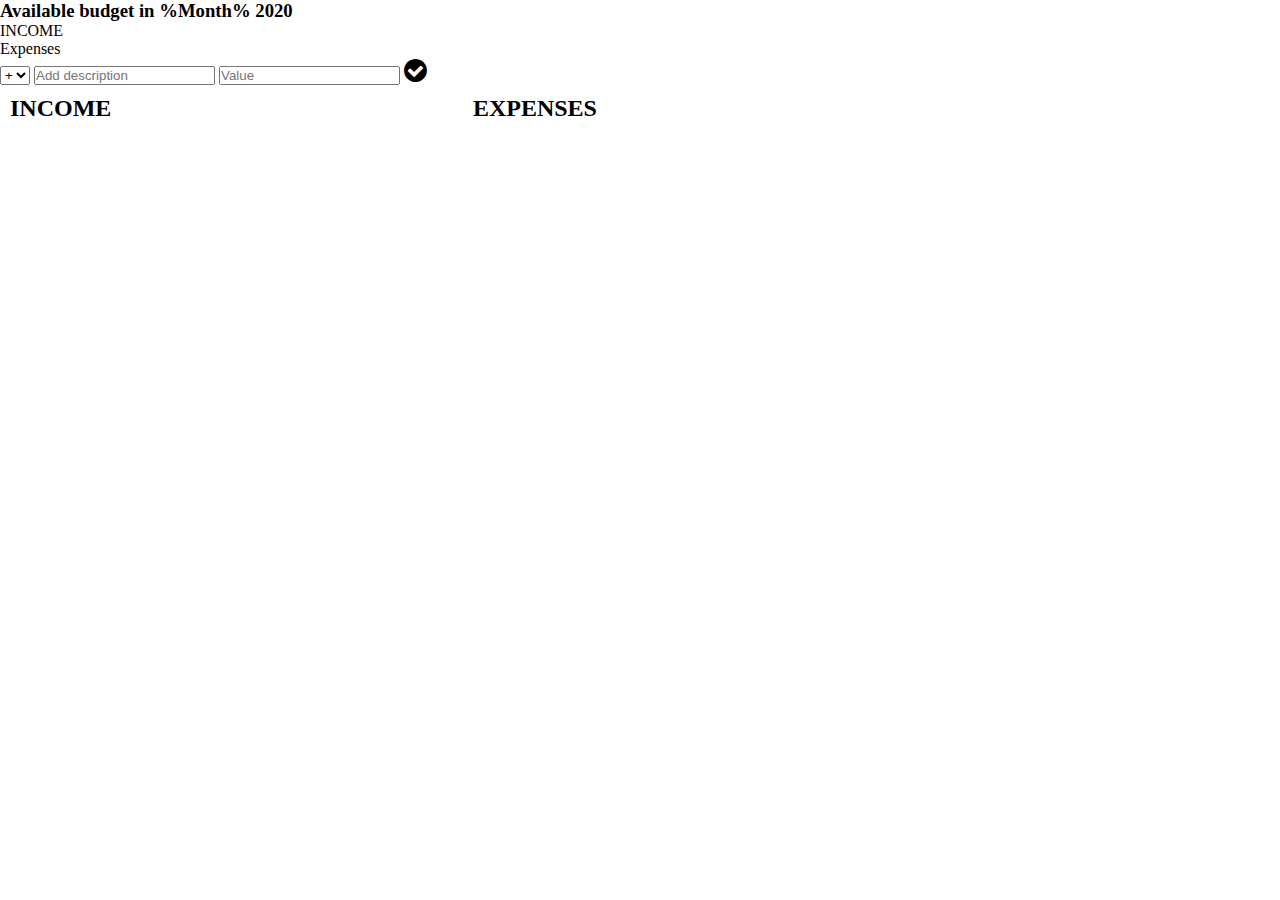
<file: The App/index.html>
<!DOCTYPE html>
<html lang="en">
  <head>
    <meta charset="UTF-8" />
    <meta name="viewport" content="width=device-width, initial-scale=1.0" />
    <link
      rel="stylesheet"
      href="https://cdnjs.cloudflare.com/ajax/libs/font-awesome/4.7.0/css/font-awesome.min.css"
    />
    <link rel="stylesheet" href="style.css" />
    <title>Document</title>
  </head>
  <body>
    <div id="container">
      <div id="budget-title">
        <h3>
          Available budget in
          <span class="budget__title--month">%Month%</span> 2020
        </h3>
        <div class="the-budget"></div>
        <div class="budget-income-sum">
          <span>INCOME</span>
          <div class="budget-total-inc"></div>
        </div>
        <div class="budget-expenses-sum">
          <span>Expenses</span>
          <div class="budget-total-exp"></div>
        </div>
      </div>
      <div id="budget-add-values">
        <select id="minusPlus">
          <option value="inc">+</option>
          <option value="exp">-</option>
        </select>

        <input
          type="text"
          placeholder="Add description"
          class="budget-add-descrtiption"
        />
        <input type="number" placeholder="Value" id="budget-add-number" />
        <button type="submit" class="budget-submit">
          <i class="fa fa-check-circle fa-2x"></i>
        </button>
      </div>
<div class="list-container">
      <div id="budget-income">
        <h2>INCOME </i></h2>
        <div class="budget-income-field-list">
          <!--
          <div class="item clearfix" id="income-0">
            <div class="item-description">Salary</div>
            <div class="right clearfix">
              <div class="item-value">+2,100.00</div>
              <div class="item-percentage">21%</div>
              <div class="item-delete">
                <button class="item-delete-button">
                 <i class="fa fa-times-circle">
                </button>
              </div>
            </div>
          </div>

          -->
        </div>
      </div>
      <div id="budget-expenses">
        <h2>EXPENSES</h2>
        <div class="budget-expenses-field-list">
            <!--
          <div class="item clearfix" id="expense-0">
            <div class="item-description">Salary</div>
            <div class="right clearfix">
              <div class="item-value">+2,100.00</div>
              <div class="item-delete">
                <button class="item-delete-button">
                 <i class="fa fa-times-circle">
                </button>
              </div>
            </div>
          </div>

          -->
          </div>
        </div>
      </div>
    </div>
  </div>
    <script src="script.js"></script>
  </body>
</html>
</file>
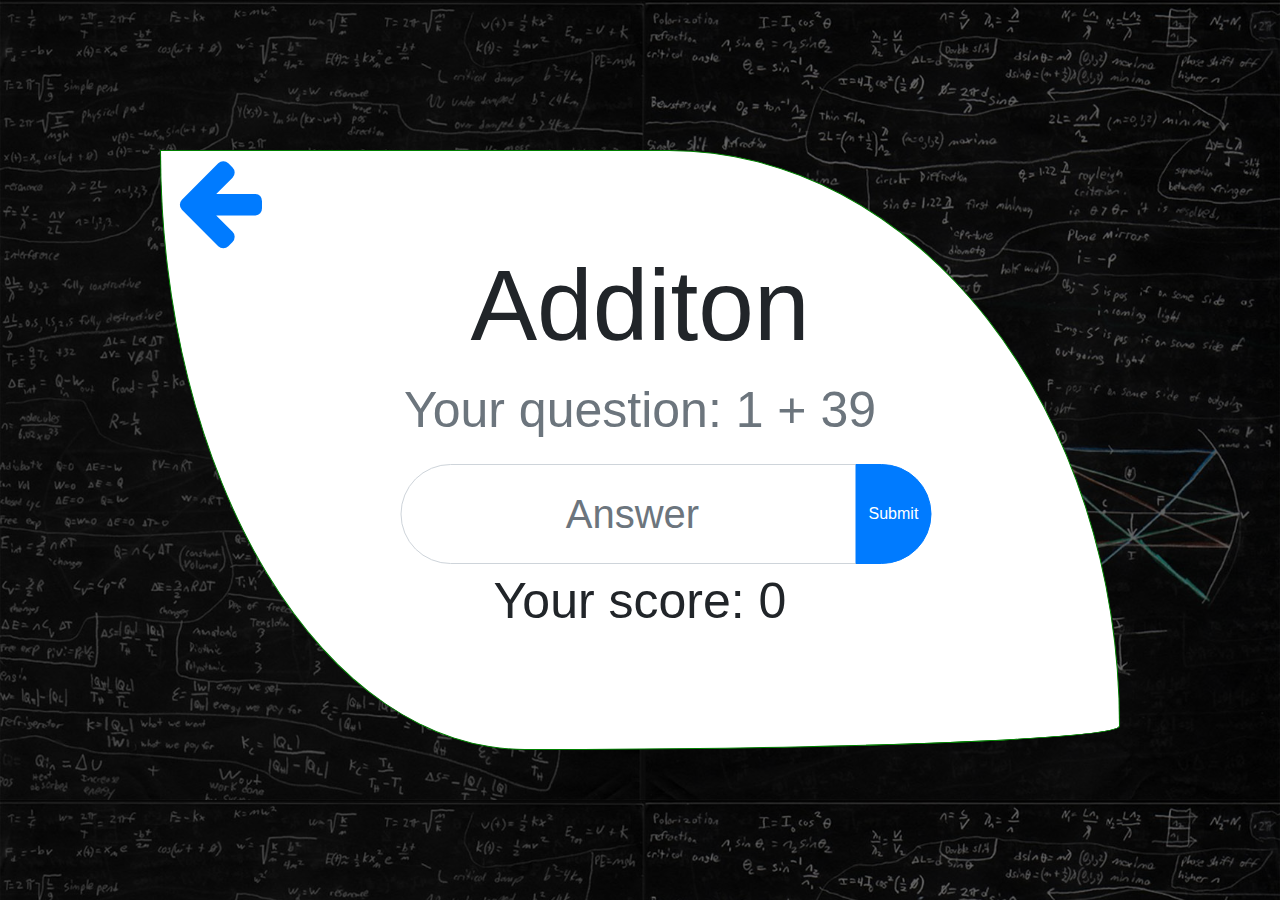
<file: pages/addition/index.html>
<!DOCTYPE html>
<html lang="en">
  <head>
    <meta charset="UTF-8" />
    <meta name="viewport" content="width=device-width, initial-scale=1" />
    <meta name="viewport" content="width=device-width, user-scalable=no" />
    <!-- BOOTSTRAP START -->
    <link
      rel="stylesheet"
      href="https://stackpath.bootstrapcdn.com/bootstrap/4.5.2/css/bootstrap.min.css"
      integrity="sha384-JcKb8q3iqJ61gNV9KGb8thSsNjpSL0n8PARn9HuZOnIxN0hoP+VmmDGMN5t9UJ0Z"
      crossorigin="anonymous"
    />
    <script
      src="https://code.jquery.com/jquery-3.5.1.slim.min.js"
      integrity="sha384-DfXdz2htPH0lsSSs5nCTpuj/zy4C+OGpamoFVy38MVBnE+IbbVYUew+OrCXaRkfj"
      crossorigin="anonymous"
    ></script>
    <script
      src="https://cdn.jsdelivr.net/npm/popper.js@1.16.1/dist/umd/popper.min.js"
      integrity="sha384-9/reFTGAW83EW2RDu2S0VKaIzap3H66lZH81PoYlFhbGU+6BZp6G7niu735Sk7lN"
      crossorigin="anonymous"
    ></script>
    <script
      src="https://stackpath.bootstrapcdn.com/bootstrap/4.5.2/js/bootstrap.min.js"
      integrity="sha384-B4gt1jrGC7Jh4AgTPSdUtOBvfO8shuf57BaghqFfPlYxofvL8/KUEfYiJOMMV+rV"
      crossorigin="anonymous"
    ></script>
    <link href="../../styles/bootstrapPages.css" rel="stylesheet" />
    <!-- BOOTSTRAP END -->
    <!-- FontAwesome start-->
    <link
      rel="stylesheet"
      href="https://stackpath.bootstrapcdn.com/font-awesome/4.7.0/css/font-awesome.min.css"
      integrity="sha384-wvfXpqpZZVQGK6TAh5PVlGOfQNHSoD2xbE+QkPxCAFlNEevoEH3Sl0sibVcOQVnN"
      crossorigin="anonymous"
    />
    <!-- FontAwesome end -->
    <title>Document</title>
  </head>
  <body>
    <div id="container" class="container">
      <a href="../../index.html">
        <i class="fa fa-arrow-left hvr-icon-back .hvr-icon fa-2x"></i
      ></a>
      <!-- STILL IN TEST
      <span class="time">TIME: <span id="time">10s</span></span>
      -->
      <div class="top-side text-center">
        <h1>Additon</h1>
        <div class="test">
          <p class="text-muted">
            Your question: <span class="question"> </span>
          </p>
          <div id="testing">
            <input
              type="number"
              placeholder="Answer"
              id="input-field"
              class="form-control"
            />
            <button
              type="submit"
              id="submit-button"
              class="btn-primary btn h2 lightBlue get-Started-btn"
            >
              Submit
            </button>
          </div>
          <div class="answer"></div>
          <p class="score">Your score: <span id="score"></span></p>
        </div>
      </div>
    </div>
    <div id="typeIs">
      <div id="+"></div>
    </div>
  </body>
  <script src="../../scripts/script.js"></script>
</html>
</file>
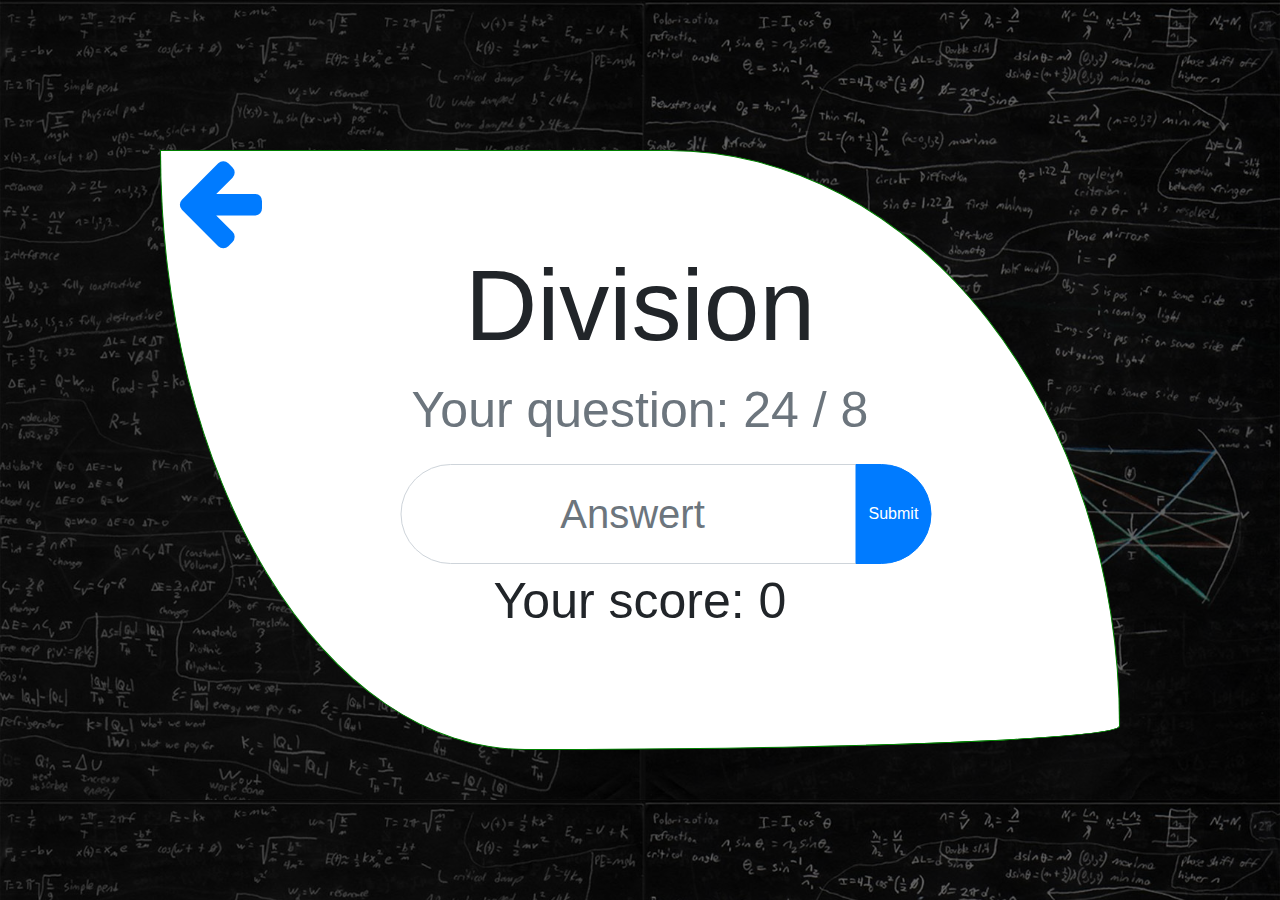
<file: pages/division/index.html>
<!DOCTYPE html>
<html lang="en">
  <head>
    <meta charset="UTF-8" />
    <meta name="viewport" content="width=device-width, initial-scale=1" />
    <meta name="viewport" content="width=device-width, user-scalable=no" />
    <!-- BOOTSTRAP START -->
    <link
      rel="stylesheet"
      href="https://stackpath.bootstrapcdn.com/bootstrap/4.5.2/css/bootstrap.min.css"
      integrity="sha384-JcKb8q3iqJ61gNV9KGb8thSsNjpSL0n8PARn9HuZOnIxN0hoP+VmmDGMN5t9UJ0Z"
      crossorigin="anonymous"
    />
    <script
      src="https://code.jquery.com/jquery-3.5.1.slim.min.js"
      integrity="sha384-DfXdz2htPH0lsSSs5nCTpuj/zy4C+OGpamoFVy38MVBnE+IbbVYUew+OrCXaRkfj"
      crossorigin="anonymous"
    ></script>
    <script
      src="https://cdn.jsdelivr.net/npm/popper.js@1.16.1/dist/umd/popper.min.js"
      integrity="sha384-9/reFTGAW83EW2RDu2S0VKaIzap3H66lZH81PoYlFhbGU+6BZp6G7niu735Sk7lN"
      crossorigin="anonymous"
    ></script>
    <script
      src="https://stackpath.bootstrapcdn.com/bootstrap/4.5.2/js/bootstrap.min.js"
      integrity="sha384-B4gt1jrGC7Jh4AgTPSdUtOBvfO8shuf57BaghqFfPlYxofvL8/KUEfYiJOMMV+rV"
      crossorigin="anonymous"
    ></script>
    <link href="../../styles/bootstrapPages.css" rel="stylesheet" />
    <!-- BOOTSTRAP END -->
    <!-- FontAwesome start-->
    <link
      rel="stylesheet"
      href="https://stackpath.bootstrapcdn.com/font-awesome/4.7.0/css/font-awesome.min.css"
      integrity="sha384-wvfXpqpZZVQGK6TAh5PVlGOfQNHSoD2xbE+QkPxCAFlNEevoEH3Sl0sibVcOQVnN"
      crossorigin="anonymous"
    />
    <!-- FontAwesome end -->
    <title>Document</title>
  </head>
  <body>
    <div id="container" class="container">
      <a href="../../index.html">
        <i class="fa fa-arrow-left hvr-icon-back .hvr-icon fa-2x"></i
      ></a>
      <!-- STILL IN TEST
      <span class="time">TIME: <span id="time">10s</span></span>
      -->
      <div class="top-side text-center">
        <h1>Division</h1>
        <div class="test">
          <p class="text-muted">
            Your question: <span class="question"> </span>
          </p>
          <div id="testing">
            <input
              type="number"
              placeholder="Answert"
              id="input-field"
              class="form-control"
            />
            <button
              type="submit"
              id="submit-button"
              class="btn-primary btn h2 lightBlue get-Started-btn"
            >
              Submit
            </button>
          </div>
          <div class="answer"></div>
          <p class="score">Your score: <span id="score"></span></p>
        </div>
      </div>
    </div>
    <div id="typeIs">
      <div id="/"></div>
    </div>
  </body>
  <script src="../../scripts/script.js"></script>
</html>
</file>
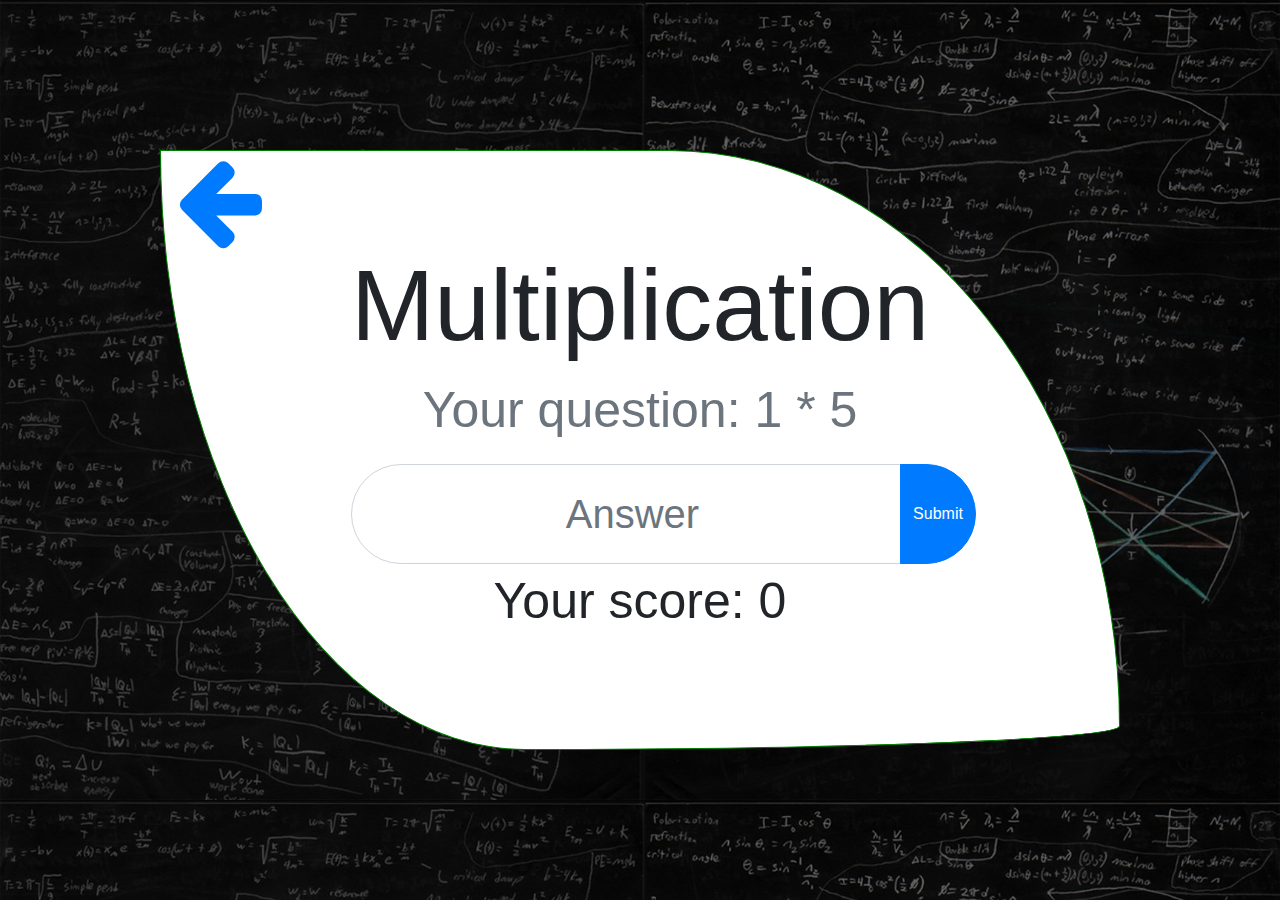
<file: pages/multiplication/index.html>
<!DOCTYPE html>
<html lang="en">
  <head>
    <meta charset="UTF-8" />
    <meta name="viewport" content="width=device-width, initial-scale=1" />
    <meta name="viewport" content="width=device-width, user-scalable=no" />
    <!-- BOOTSTRAP START -->
    <link
      rel="stylesheet"
      href="https://stackpath.bootstrapcdn.com/bootstrap/4.5.2/css/bootstrap.min.css"
      integrity="sha384-JcKb8q3iqJ61gNV9KGb8thSsNjpSL0n8PARn9HuZOnIxN0hoP+VmmDGMN5t9UJ0Z"
      crossorigin="anonymous"
    />
    <script
      src="https://code.jquery.com/jquery-3.5.1.slim.min.js"
      integrity="sha384-DfXdz2htPH0lsSSs5nCTpuj/zy4C+OGpamoFVy38MVBnE+IbbVYUew+OrCXaRkfj"
      crossorigin="anonymous"
    ></script>
    <script
      src="https://cdn.jsdelivr.net/npm/popper.js@1.16.1/dist/umd/popper.min.js"
      integrity="sha384-9/reFTGAW83EW2RDu2S0VKaIzap3H66lZH81PoYlFhbGU+6BZp6G7niu735Sk7lN"
      crossorigin="anonymous"
    ></script>
    <script
      src="https://stackpath.bootstrapcdn.com/bootstrap/4.5.2/js/bootstrap.min.js"
      integrity="sha384-B4gt1jrGC7Jh4AgTPSdUtOBvfO8shuf57BaghqFfPlYxofvL8/KUEfYiJOMMV+rV"
      crossorigin="anonymous"
    ></script>
    <link href="../../styles/bootstrapPages.css" rel="stylesheet" />
    <!-- BOOTSTRAP END -->
    <!-- FontAwesome start-->
    <link
      rel="stylesheet"
      href="https://stackpath.bootstrapcdn.com/font-awesome/4.7.0/css/font-awesome.min.css"
      integrity="sha384-wvfXpqpZZVQGK6TAh5PVlGOfQNHSoD2xbE+QkPxCAFlNEevoEH3Sl0sibVcOQVnN"
      crossorigin="anonymous"
    />
    <!-- FontAwesome end -->
    <title>Document</title>
  </head>
  <body>
    <div id="container" class="container">
      <a href="../../index.html">
        <i class="fa fa-arrow-left hvr-icon-back .hvr-icon fa-2x"></i
      ></a>
      <!-- STILL IN TEST
      <span class="time">TIME: <span id="time">10s</span></span>
      -->
      <div class="top-side text-center">
        <h1>Multiplication</h1>
        <div class="test">
          <p class="text-muted">
            Your question: <span class="question"> </span>
          </p>
          <div id="testing">
            <input
              type="number"
              placeholder="Answer"
              id="input-field"
              class="form-control"
            />
            <button
              type="submit"
              id="submit-button"
              class="btn-primary btn h2 lightBlue get-Started-btn"
            >
              Submit
            </button>
          </div>
          <div class="answer"></div>
          <p class="score">Your score: <span id="score"></span></p>
        </div>
      </div>
    </div>
    <div id="typeIs">
      <div id="*"></div>
    </div>
  </body>
  <script src="../../scripts/script.js"></script>
</html>
</file>
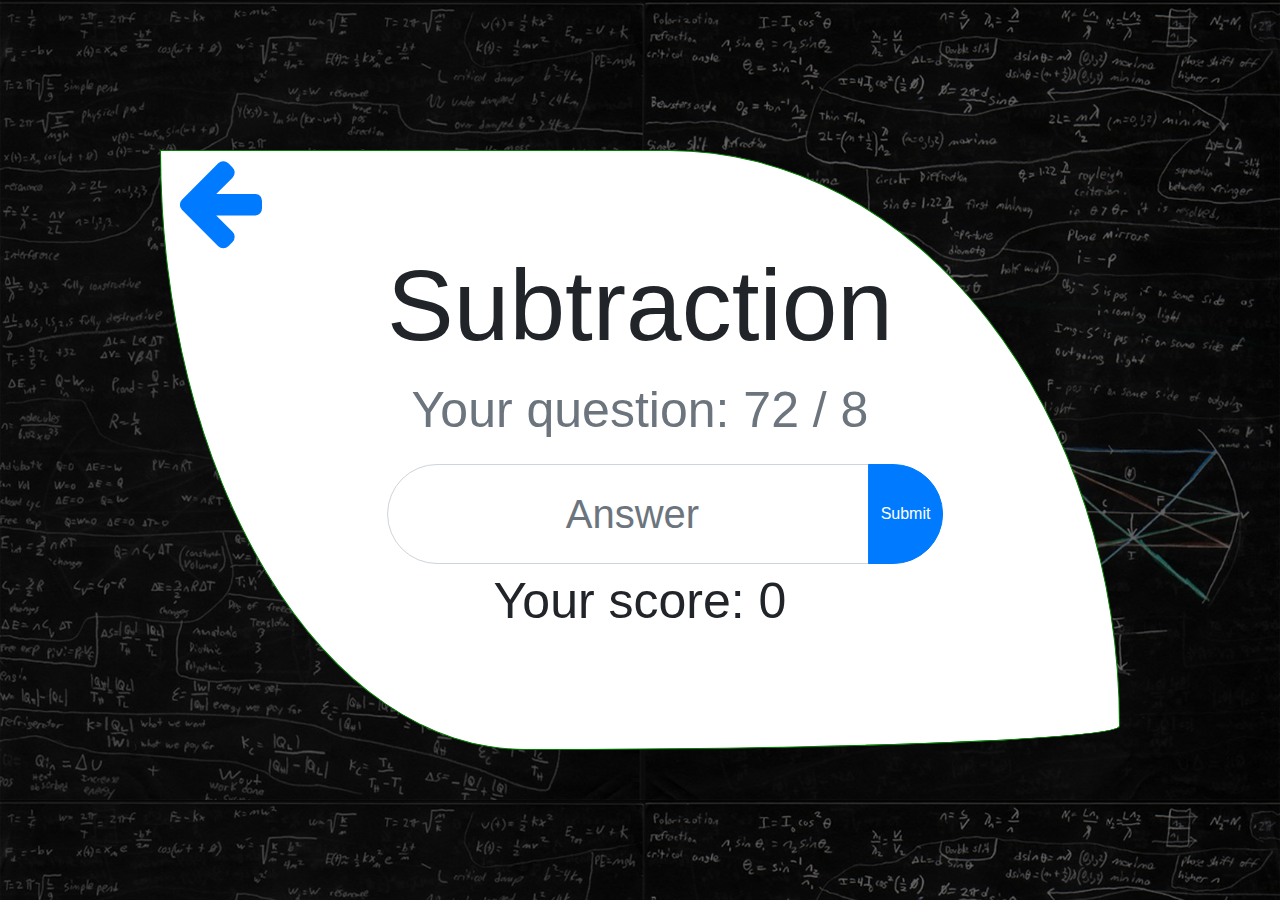
<file: pages/subtraction/index.html>
<!DOCTYPE html>
<html lang="en">
  <head>
    <meta charset="UTF-8" />
    <meta name="viewport" content="width=device-width, initial-scale=1" />
    <meta name="viewport" content="width=device-width, user-scalable=no" />
    <!-- BOOTSTRAP START -->
    <link
      rel="stylesheet"
      href="https://stackpath.bootstrapcdn.com/bootstrap/4.5.2/css/bootstrap.min.css"
      integrity="sha384-JcKb8q3iqJ61gNV9KGb8thSsNjpSL0n8PARn9HuZOnIxN0hoP+VmmDGMN5t9UJ0Z"
      crossorigin="anonymous"
    />
    <script
      src="https://code.jquery.com/jquery-3.5.1.slim.min.js"
      integrity="sha384-DfXdz2htPH0lsSSs5nCTpuj/zy4C+OGpamoFVy38MVBnE+IbbVYUew+OrCXaRkfj"
      crossorigin="anonymous"
    ></script>
    <script
      src="https://cdn.jsdelivr.net/npm/popper.js@1.16.1/dist/umd/popper.min.js"
      integrity="sha384-9/reFTGAW83EW2RDu2S0VKaIzap3H66lZH81PoYlFhbGU+6BZp6G7niu735Sk7lN"
      crossorigin="anonymous"
    ></script>
    <script
      src="https://stackpath.bootstrapcdn.com/bootstrap/4.5.2/js/bootstrap.min.js"
      integrity="sha384-B4gt1jrGC7Jh4AgTPSdUtOBvfO8shuf57BaghqFfPlYxofvL8/KUEfYiJOMMV+rV"
      crossorigin="anonymous"
    ></script>
    <link href="../../styles/bootstrapPages.css" rel="stylesheet" />
    <!-- BOOTSTRAP END -->
    <!-- FontAwesome start-->
    <link
      rel="stylesheet"
      href="https://stackpath.bootstrapcdn.com/font-awesome/4.7.0/css/font-awesome.min.css"
      integrity="sha384-wvfXpqpZZVQGK6TAh5PVlGOfQNHSoD2xbE+QkPxCAFlNEevoEH3Sl0sibVcOQVnN"
      crossorigin="anonymous"
    />
    <!-- FontAwesome end -->
    <title>Document</title>
  </head>
  <body>
    <div id="container" class="container">
      <a href="../../index.html">
        <i class="fa fa-arrow-left hvr-icon-back .hvr-icon fa-2x"></i
      ></a>
      <!-- STILL IN TEST
      <span class="time">TIME: <span id="time">10s</span></span>
      -->
      <div class="top-side text-center">
        <h1>Subtraction</h1>
        <div class="test">
          <p class="text-muted">
            Your question: <span class="question"> </span>
          </p>
          <div id="testing">
            <input
              type="number"
              placeholder="Answer"
              id="input-field"
              class="form-control"
            />
            <button
              type="submit"
              id="submit-button"
              class="btn-primary btn h2 lightBlue get-Started-btn"
            >
              Submit
            </button>
          </div>
          <div class="answer"></div>
          <p class="score">Your score: <span id="score"></span></p>
        </div>
      </div>
    </div>
    <div id="typeIs">
      <div id="/"></div>
    </div>
  </body>
  <script src="../../scripts/script.js"></script>
</html>
</file>
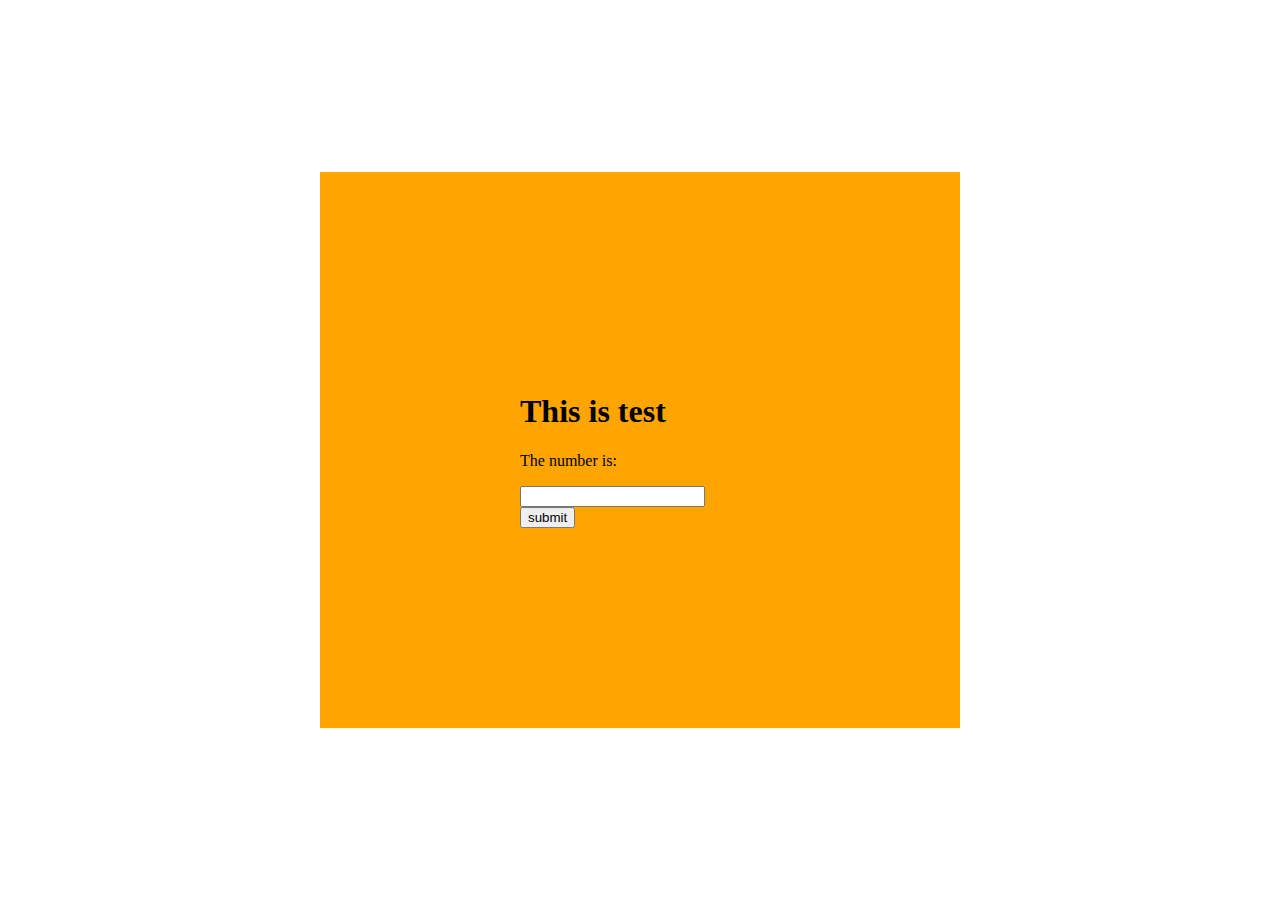
<file: scripts/testing the division/index.html>
<!DOCTYPE html>
<html lang="en">
  <head>
    <meta charset="UTF-8" />
    <meta name="viewport" content="width=device-width, initial-scale=1.0" />
    <title>Document</title>
    <style>
      .container {
        padding: 200px;
        position: absolute;
        top: 50%;
        left: 50%;
        transform: translate(-50%, -50%);
        background-color: orange;
      }
    </style>
  </head>
  <body>
    <div class="container">
      <h1>This is test</h1>
      <div class="thebox">
        <p>The number is: <span class="the-question"></span></p>
        <input type="number" class="inputField" />
        <button type="submit" class="submitBtn">submit</button>
      </div>
    </div>
    <script src="division.js"></script>
  </body>
</html>
</file>
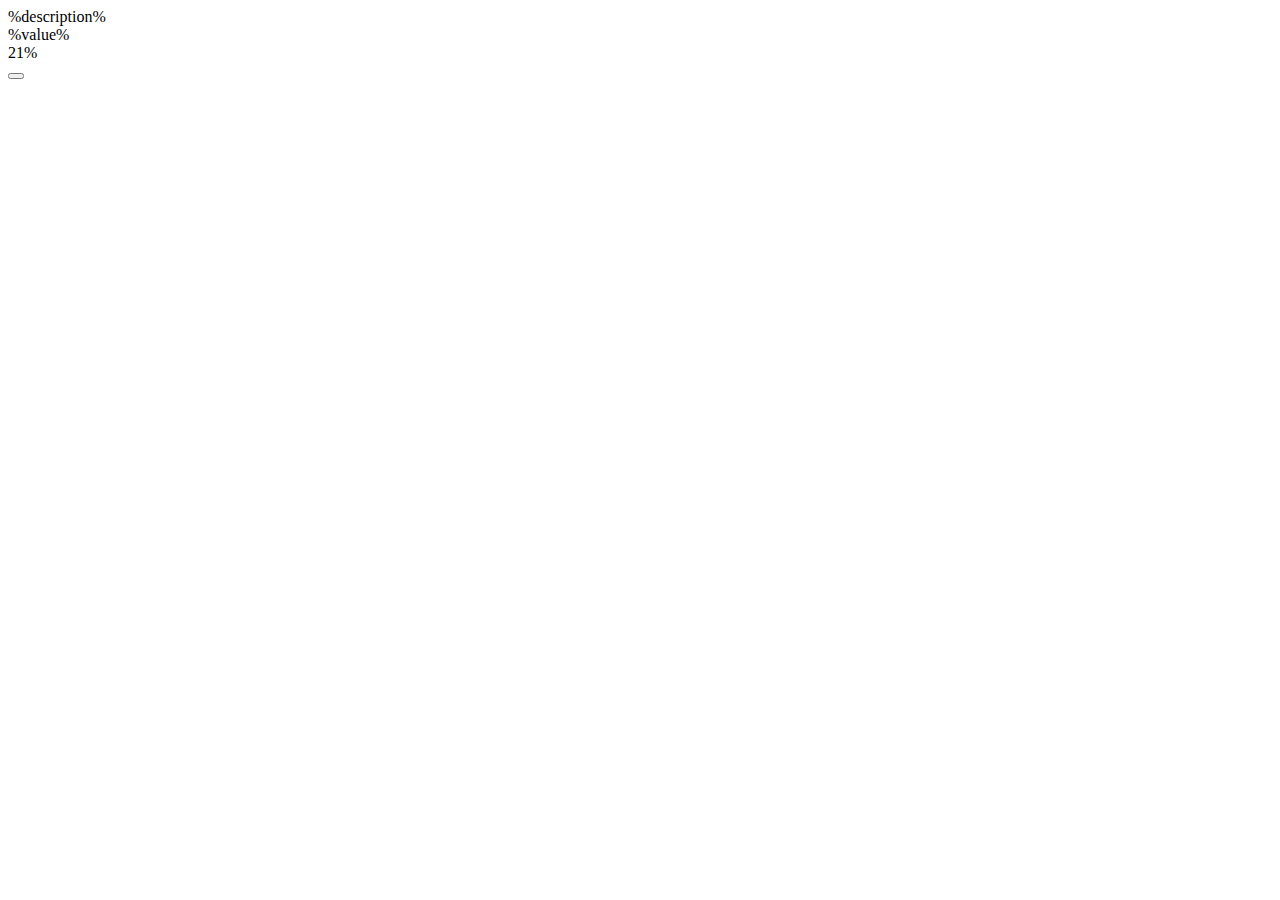
<file: The App/index2.html>
<!DOCTYPE html>
<html lang="en">
  <head>
    <meta charset="UTF-8" />
    <meta name="viewport" content="width=device-width, initial-scale=1.0" />
    <title>Document</title>
  </head>
  <body>
    <div class="item clearfix" id="expense-%id%">
      <div class="item-description">%description%</div>
      <div class="right clearfix">
        <div class="item-value">%value%</div>
        <div class="item-percentage">21%</div>
        <div class="item-delete">
          <button class="item-delete-button"></button>
        </div>
      </div>
    </div>
  </body>
</html>
</file>
<file: The App/style.css>
/* 
background: url("SomeMountain")

Background Text - Available Budget in September 2016:
      + || - numbers(The budget) 

Income background - green; Text-black; Numbers- +white
The logic is to sum all the income and add it to this field

Expenses background- red; Black- text; Numbers- -white
The logic is to sum all the expenses and add it to this field 

FOR INCOME || EXPENSES BACKGROUND color- grey; button if (+) go for income else(-) go for expenses; Text Field For the income or expenses; Number field for the money; Check button to add values in the down menu


Background color - white; Text - black{

Income Bar - color: green; the income is seperated with </br> and </hr>; Text color is black and income is (+) green

Expenses Bar - color red; the expenses is seperated with </br> and </hr>; Text color is black and expenses are (-) red
}

*/
* {
  padding: 0;
  margin: 0;
}
button {
  padding: 0;
  border: none;
  background: none;
}

#budget-add-to {
  width: 100px;
}
/* .fa-times-circle {
  visibility: hidden;
}
.fa-times-circle:hover {
  visibility: visible;
} */

.item {
  border-top: 1px dotted grey;
  border-bottom: 1px dotted grey;

  padding: 20px;
  font-size: 20px;
  text-align: center;
}
.item:hover {
}
.item::before {
}
.item::after {
}
.list-container {
  display: grid;
  grid-column-gap: 50px;
  grid-template-columns: auto auto auto;

  padding: 10px;
}
</file>
<file: styles/bootstrapPages.css>
* {
  overflow: hidden;
}
body {
  background-image: url(../photos/First-bg.jpg);
  background-size: cover, contain;

  background-color: rgba(0, 0, 0, 0.6);
  background-blend-mode: color;
}
.wrong {
  color: red;
}
.correct {
  color: green;
}
#container {
  background-color: white;
  position: absolute;
  top: 50%;
  left: 50%;
  transform: translate(-50%, -50%);
  border: 1px solid green;
  border-radius: 53% 47% 62% 38% / 0% 96% 4% 100%;
  max-width: 75%;
}
#input-field {
  border-radius: 50px 0px 0px 50px;
  text-align: center;
}
textarea:hover,
input:hover,
textarea:active,
input:active,
textarea:focus,
input:focus,
button:focus,
button:active,
button:hover,
label:focus,
.btn:active,
.btn.active {
  outline: 0px !important;
  -webkit-appearance: none;
  box-shadow: none !important;
}
#submit-button {
  position: absolute;
  top: 0px;
  left: 40%;
  border-radius: 0px 50px 50px 0px;
}

/* MEDIA QUERIES */
/* Small devices (landscape phones, less than 768px) */
@media screen and (max-width: 767.98px) {
  #container {
    max-width: 100%;
    max-height: 100%;
  }
  #input-field {
    max-width: 40%;
  }
  .fa-arrow-left {
    position: relative;
    left: -10px;
  }

  #testing {
    position: relative;
    left: 25%;
  }
}
/* Large devices (desktops, 992px and up) */
@media (min-width: 992px) {
  * {
    overflow: visible;
  }
  #container {
    max-width: 75%;
    height: 600px;
    font-size: 50px;
  }

  #container h1 {
    font-size: 100px;
  }
  .top-side {
    position: absolute;
    top: 50%;
    left: 50%;
    transform: translate(-50%, -50%);
  }
  #input-field {
    max-width: 100%;
    height: 100px;
    font-size: 40px;
  }
  #testing {
    position: relative;
  }
  #answer {
    font-size: 10px;
  }
  #submit-button {
    position: absolute;
    left: 95%;
    height: 100px;
  }
}
</file>
